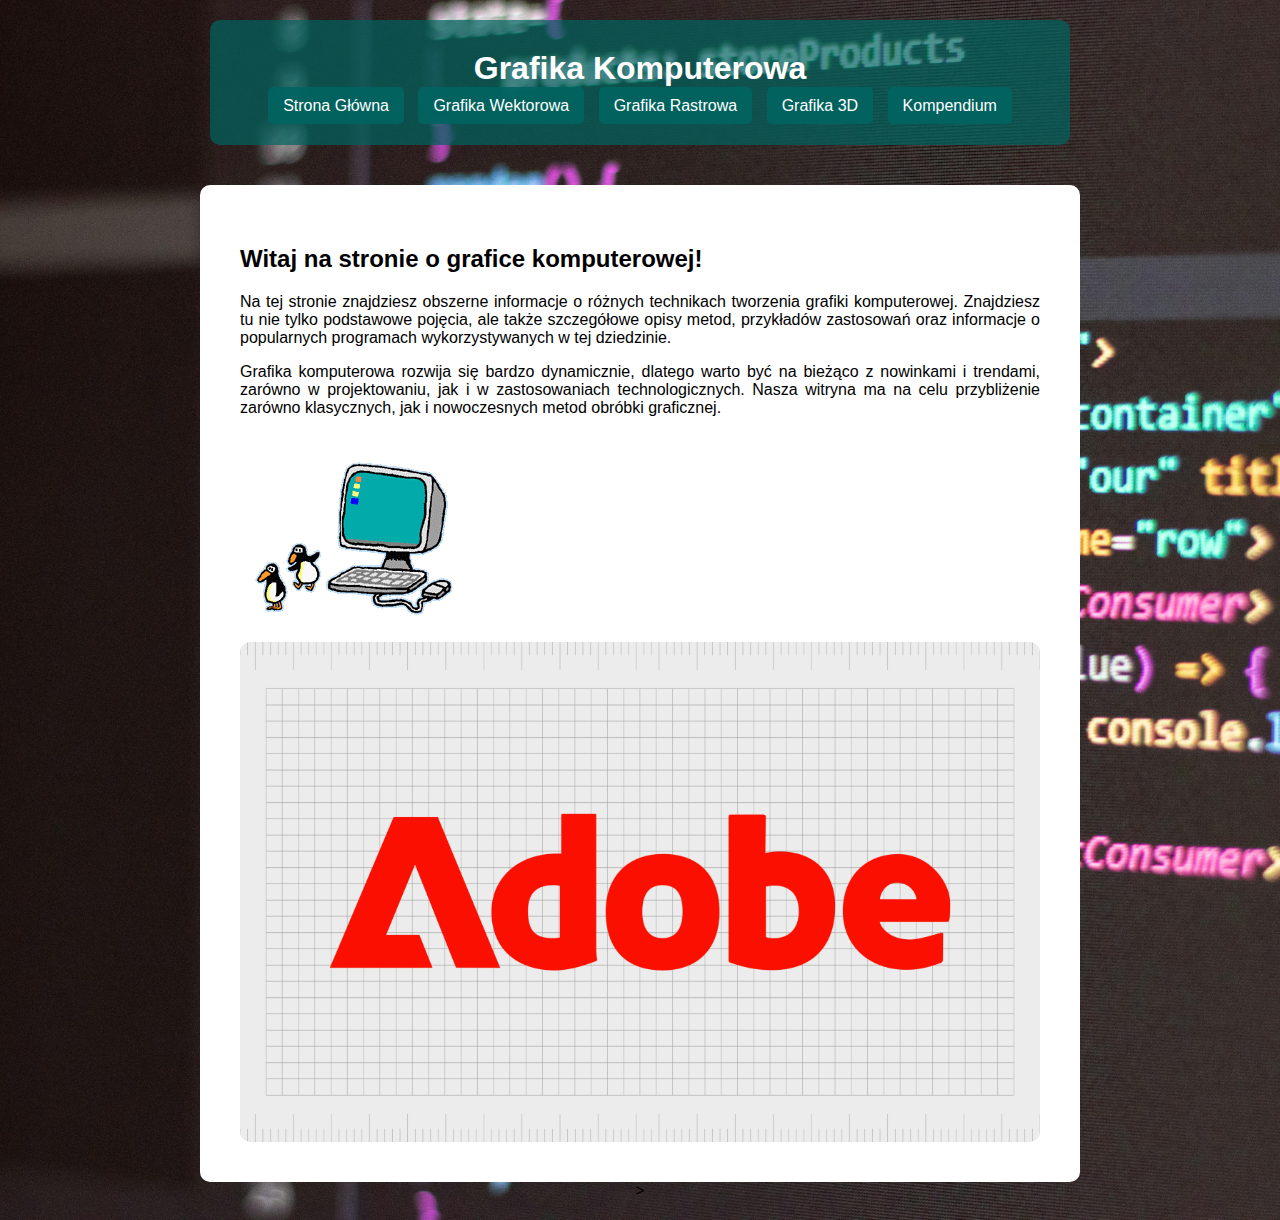
<file: index.html>
<html lang="pl">
<head>
  <title>Grafika Komputerowa - Strona Główna</title>
  <style>
    body {
      font-family: 'Fira Sans', Arial, sans-serif;
      margin: 0;
      padding: 20px;
      background-color: #f0f0f0;
      text-align: center;
      background-image: url('pexels-antonio-batinic-2573434-4164418.jpg');
      background-size: cover;
      background-position: center;
    }
      header {
          background-color: rgba(0, 100, 96, 0.7);
          padding: 30px;
          border-radius: 10px;
          margin-bottom: 40px;
          max-width: 800px;
          margin: 0 auto;
      }
    header h1 {
      margin: 0;
      color: white;
    }
    nav {
      margin-top: 10px;
    }
    nav a {
      color: white;
      text-decoration: none;
      padding: 10px 15px;
      background-color: rgba(0, 100, 96, 0.9);
      border-radius: 5px;
      margin: 5px;
      transition: background-color 0.3s ease;
    }
    nav a:hover {
      background-color: #0056b3;
    }
    main {
      background-color: white;
      padding: 40px;
      border-radius: 10px;
      max-width: 800px;
      margin: auto;
      text-align: justify;
      margin-top: 40px;
    }
    img {
      max-width: 100%;
      border-radius: 10px;
      margin-top: 20px;
    }
    footer {
      margin-top: 20px;
      color: #333;
    }
  </style>
</head>
<body>
  <header>
    <h1>Grafika Komputerowa</h1>
    <nav>
      <a href="index.html">Strona Główna</a>
      <a href="wektorowa.html">Grafika Wektorowa</a>
      <a href="rastrowa.html">Grafika Rastrowa</a>
      <a href="trojwymiarowa.html">Grafika 3D</a>
      <a href="kompendium.html">Kompendium</a>
    </nav>
  </header>
  <main>
    <h2>Witaj na stronie o grafice komputerowej!</h2>
    <p>
      Na tej stronie znajdziesz obszerne informacje o różnych technikach tworzenia grafiki komputerowej. Znajdziesz tu nie tylko podstawowe pojęcia, ale także szczegółowe opisy metod, przykładów zastosowań oraz informacje o popularnych programach wykorzystywanych w tej dziedzinie.
    </p>
    <p>
      Grafika komputerowa rozwija się bardzo dynamicznie, dlatego warto być na bieżąco z nowinkami i trendami, zarówno w projektowaniu, jak i w zastosowaniach technologicznych. Nasza witryna ma na celu przybliżenie zarówno klasycznych, jak i nowoczesnych metod obróbki graficznej.
    </p>
    <img src="komputer-ruchomy-obrazek-0438.gif">
    <img src="Adobe-Logo-History-1a.png">
  </main>>
</body>
</html>
</file>
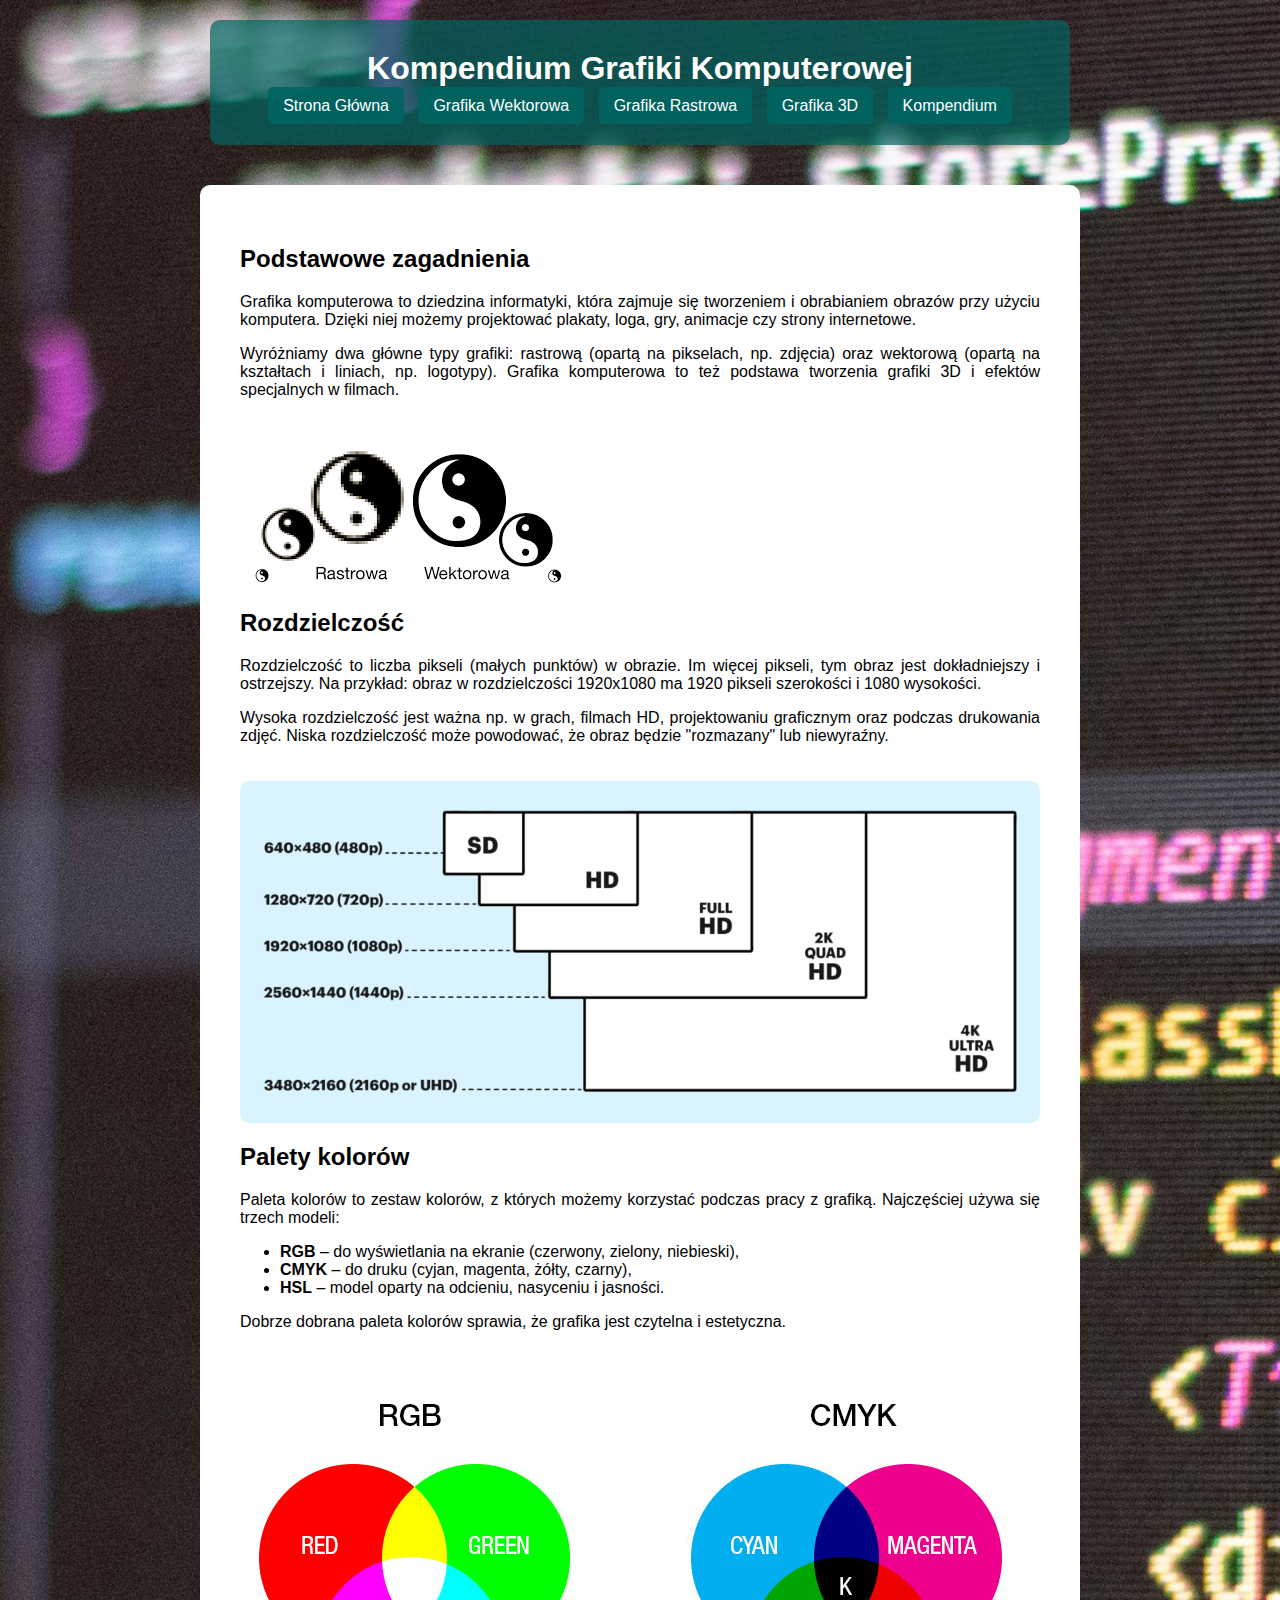
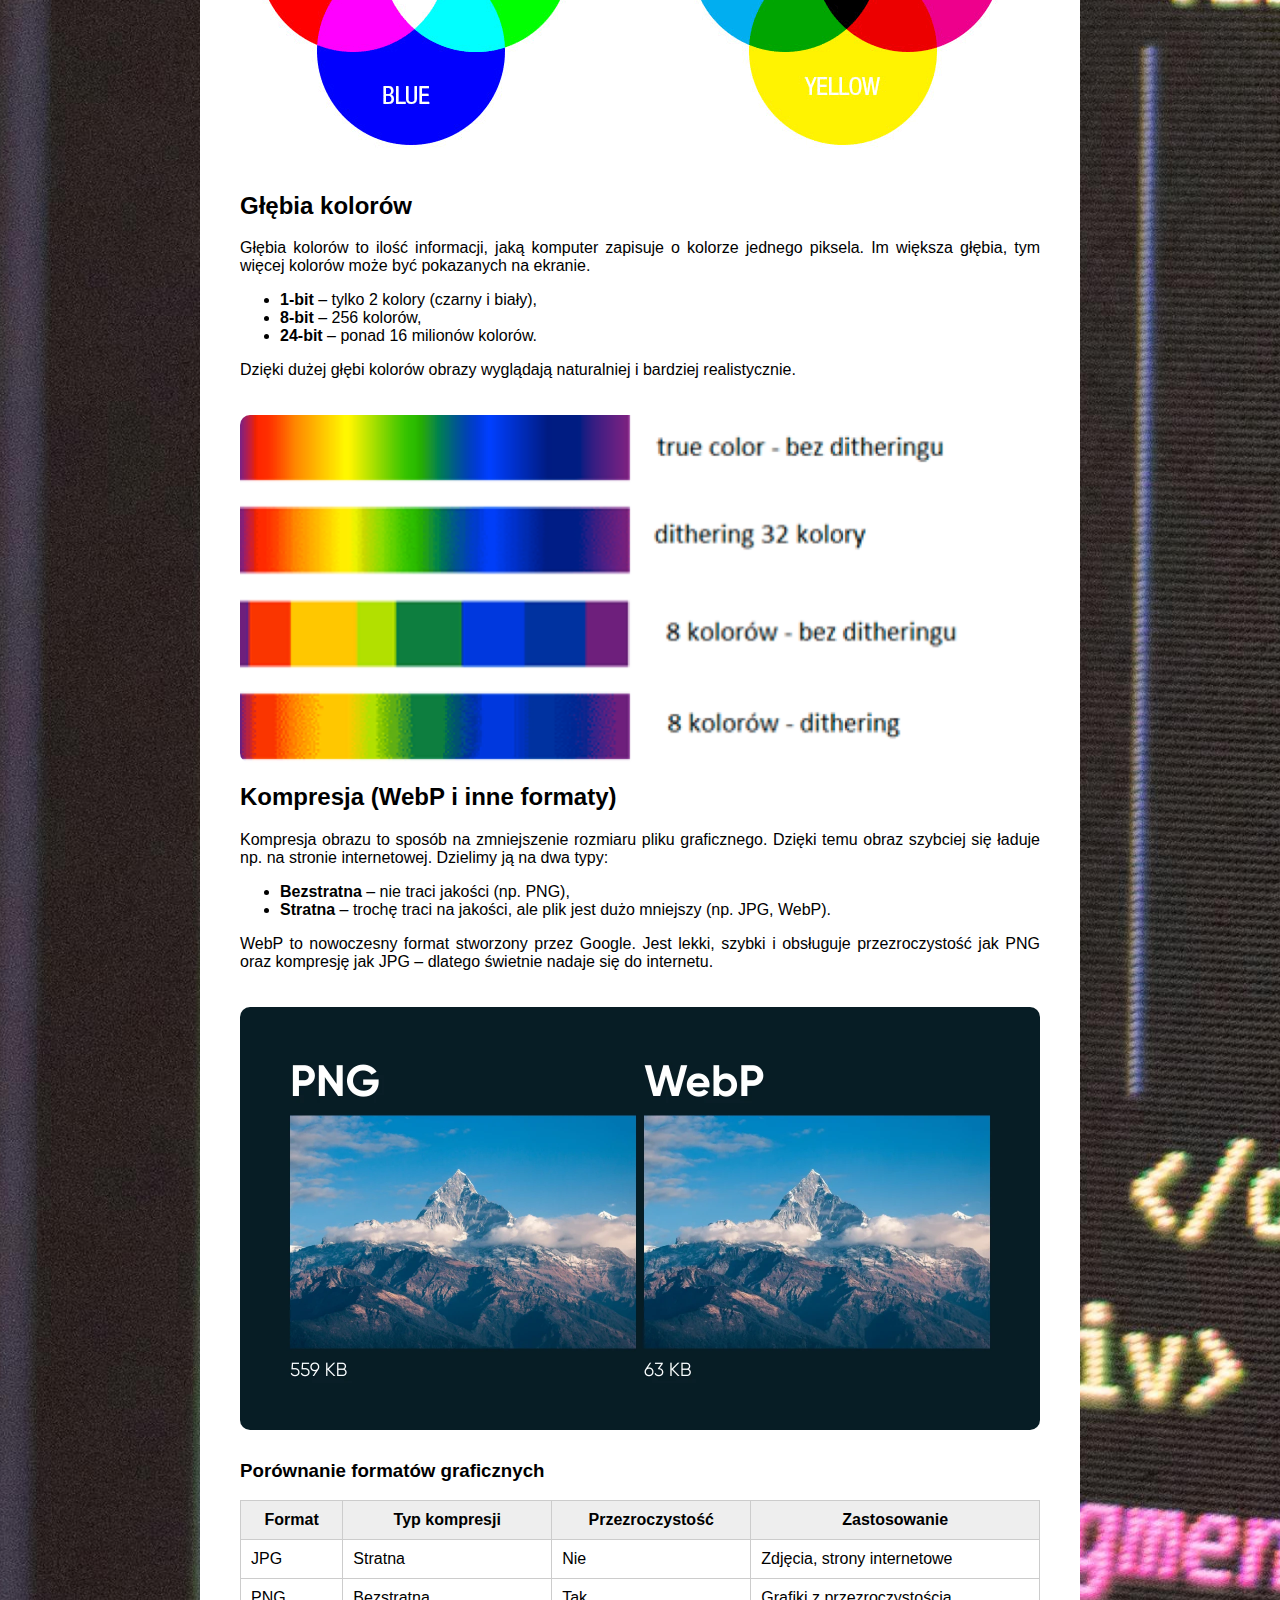
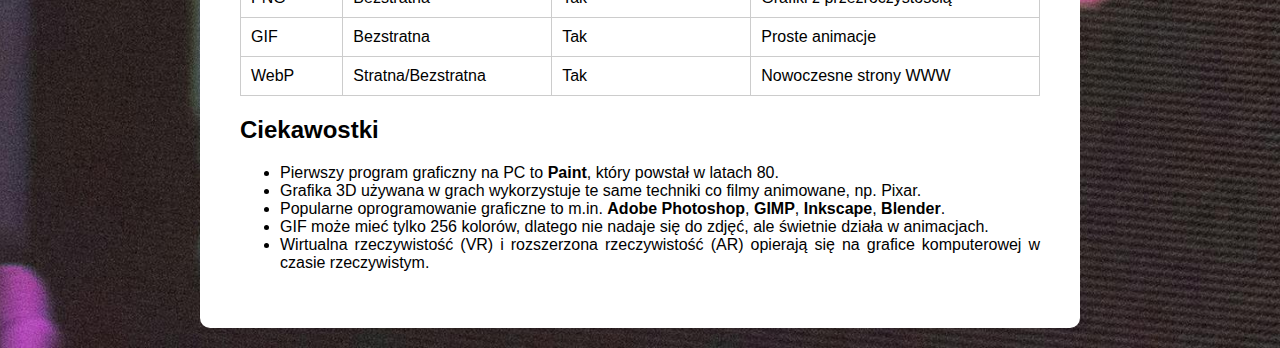
<file: kompendium.html>
<html lang="pl">
<head>
  <title>Kompendium Grafiki Komputerowej</title>
  <style>
    body {
      font-family: 'Fira Sans', Arial, sans-serif;
      margin: 0;
      padding: 20px;
      background-color: #f0f0f0;
      text-align: center;
      background-image: url('pexels-antonio-batinic-2573434-4164418.jpg');
      background-size: cover;
      background-position: center;
    }
    header {
      background-color: rgba(0, 100, 96, 0.7);
      padding: 30px;
      border-radius: 10px;
      margin-bottom: 40px;
      max-width: 800px;
      margin: 0 auto;
    }
    header h1 {
      margin: 0;
      color: white;
    }
    nav {
      margin-top: 10px;
    }
    nav a {
      color: white;
      text-decoration: none;
      padding: 10px 15px;
      background-color: rgba(0, 100, 96, 0.9);
      border-radius: 5px;
      margin: 5px;
      transition: background-color 0.3s ease;
    }
    nav a:hover {
      background-color: #0056b3;
    }
    main {
      background-color: white;
      padding: 40px;
      border-radius: 10px;
      max-width: 800px;
      margin: auto;
      text-align: justify;
      margin-top: 40px;
    }
    img {
      max-width: 100%;
      border-radius: 10px;
      margin-top: 20px;
    }
    footer {
      margin-top: 20px;
      color: #333;
    }
  </style>
</head>
<body>
  <header>
    <h1>Kompendium Grafiki Komputerowej</h1>
    <nav>
      <a href="index.html">Strona Główna</a>
      <a href="wektorowa.html">Grafika Wektorowa</a>
      <a href="rastrowa.html">Grafika Rastrowa</a>
      <a href="trojwymiarowa.html">Grafika 3D</a>
      <a href="#podstawy">Kompendium</a>
    </nav>
  </header>

  <main>
    <section id="podstawy">
      <h2>Podstawowe zagadnienia</h2>
      <p>
        Grafika komputerowa to dziedzina informatyki, która zajmuje się tworzeniem i obrabianiem obrazów przy użyciu komputera. Dzięki niej możemy projektować plakaty, loga, gry, animacje czy strony internetowe.
      </p>
      <p>
        Wyróżniamy dwa główne typy grafiki: rastrową (opartą na pikselach, np. zdjęcia) oraz wektorową (opartą na kształtach i liniach, np. logotypy). Grafika komputerowa to też podstawa tworzenia grafiki 3D i efektów specjalnych w filmach.
      </p>
      <img src="grafika-podstawy.png">
    </section>
  
    <section id="rozdzielczosc">
      <h2>Rozdzielczość</h2>
      <p>
        Rozdzielczość to liczba pikseli (małych punktów) w obrazie. Im więcej pikseli, tym obraz jest dokładniejszy i ostrzejszy. Na przykład: obraz w rozdzielczości 1920x1080 ma 1920 pikseli szerokości i 1080 wysokości.
      </p>
      <p>
        Wysoka rozdzielczość jest ważna np. w grach, filmach HD, projektowaniu graficznym oraz podczas drukowania zdjęć. Niska rozdzielczość może powodować, że obraz będzie "rozmazany" lub niewyraźny.
      </p>
      <img src="resolutions-1024x438.png">
    </section
  
    <section id="kolory">
      <h2>Palety kolorów</h2>
      <p>
        Paleta kolorów to zestaw kolorów, z których możemy korzystać podczas pracy z grafiką. Najczęściej używa się trzech modeli:
      </p>
      <ul>
        <li><strong>RGB</strong> – do wyświetlania na ekranie (czerwony, zielony, niebieski),</li>
        <li><strong>CMYK</strong> – do druku (cyjan, magenta, żółty, czarny),</li>
        <li><strong>HSL</strong> – model oparty na odcieniu, nasyceniu i jasności.</li>
      </ul>
      <p>
        Dobrze dobrana paleta kolorów sprawia, że grafika jest czytelna i estetyczna.
      </p>
      <img src="rgb-vs-cmyk.png">
    </section>
  
    <section id="glebia">
      <h2>Głębia kolorów</h2>
      <p>
        Głębia kolorów to ilość informacji, jaką komputer zapisuje o kolorze jednego piksela. Im większa głębia, tym więcej kolorów może być pokazanych na ekranie.
      </p>
      <ul>
        <li><strong>1-bit</strong> – tylko 2 kolory (czarny i biały),</li>
        <li><strong>8-bit</strong> – 256 kolorów,</li>
        <li><strong>24-bit</strong> – ponad 16 milionów kolorów.</li>
      </ul>
      <p>
        Dzięki dużej głębi kolorów obrazy wyglądają naturalniej i bardziej realistycznie.
      </p>
      <img src="1530352673-kolory.png" >
    </section>
  
    <section id="kompresja">
      <h2>Kompresja (WebP i inne formaty)</h2>
      <p>
        Kompresja obrazu to sposób na zmniejszenie rozmiaru pliku graficznego. Dzięki temu obraz szybciej się ładuje np. na stronie internetowej. Dzielimy ją na dwa typy:
      </p>
      <ul>
        <li><strong>Bezstratna</strong> – nie traci jakości (np. PNG),</li>
        <li><strong>Stratna</strong> – trochę traci na jakości, ale plik jest dużo mniejszy (np. JPG, WebP).</li>
      </ul>
      <p>
        WebP to nowoczesny format stworzony przez Google. Jest lekki, szybki i obsługuje przezroczystość jak PNG oraz kompresję jak JPG – dlatego świetnie nadaje się do internetu.
      </p>
      <img src="03_png_vs_webp.webp">
  
      <h3 style="margin-top: 30px;">Porównanie formatów graficznych</h3>
      <table style="width: 100%; border-collapse: collapse; margin-top: 10px;">
        <tr style="background-color: #eee;">
          <th style="padding: 10px; border: 1px solid #ccc;">Format</th>
          <th style="padding: 10px; border: 1px solid #ccc;">Typ kompresji</th>
          <th style="padding: 10px; border: 1px solid #ccc;">Przezroczystość</th>
          <th style="padding: 10px; border: 1px solid #ccc;">Zastosowanie</th>
        </tr>
        <tr>
          <td style="padding: 10px; border: 1px solid #ccc;">JPG</td>
          <td style="padding: 10px; border: 1px solid #ccc;">Stratna</td>
          <td style="padding: 10px; border: 1px solid #ccc;">Nie</td>
          <td style="padding: 10px; border: 1px solid #ccc;">Zdjęcia, strony internetowe</td>
        </tr>
        <tr>
          <td style="padding: 10px; border: 1px solid #ccc;">PNG</td>
          <td style="padding: 10px; border: 1px solid #ccc;">Bezstratna</td>
          <td style="padding: 10px; border: 1px solid #ccc;">Tak</td>
          <td style="padding: 10px; border: 1px solid #ccc;">Grafiki z przezroczystością</td>
        </tr>
        <tr>
          <td style="padding: 10px; border: 1px solid #ccc;">GIF</td>
          <td style="padding: 10px; border: 1px solid #ccc;">Bezstratna</td>
          <td style="padding: 10px; border: 1px solid #ccc;">Tak</td>
          <td style="padding: 10px; border: 1px solid #ccc;">Proste animacje</td>
        </tr>
        <tr>
          <td style="padding: 10px; border: 1px solid #ccc;">WebP</td>
          <td style="padding: 10px; border: 1px solid #ccc;">Stratna/Bezstratna</td>
          <td style="padding: 10px; border: 1px solid #ccc;">Tak</td>
          <td style="padding: 10px; border: 1px solid #ccc;">Nowoczesne strony WWW</td>
        </tr>
      </table>
    </section>
  
    <section id="ciekawostki">
      <h2>Ciekawostki</h2>
      <ul>
        <li>Pierwszy program graficzny na PC to <strong>Paint</strong>, który powstał w latach 80.</li>
        <li>Grafika 3D używana w grach wykorzystuje te same techniki co filmy animowane, np. Pixar.</li>
        <li>Popularne oprogramowanie graficzne to m.in. <strong>Adobe Photoshop</strong>, <strong>GIMP</strong>, <strong>Inkscape</strong>, <strong>Blender</strong>.</li>
        <li>GIF może mieć tylko 256 kolorów, dlatego nie nadaje się do zdjęć, ale świetnie działa w animacjach.</li>
        <li>Wirtualna rzeczywistość (VR) i rozszerzona rzeczywistość (AR) opierają się na grafice komputerowej w czasie rzeczywistym.</li>
      </ul>
    </section>
  </main>
</file>
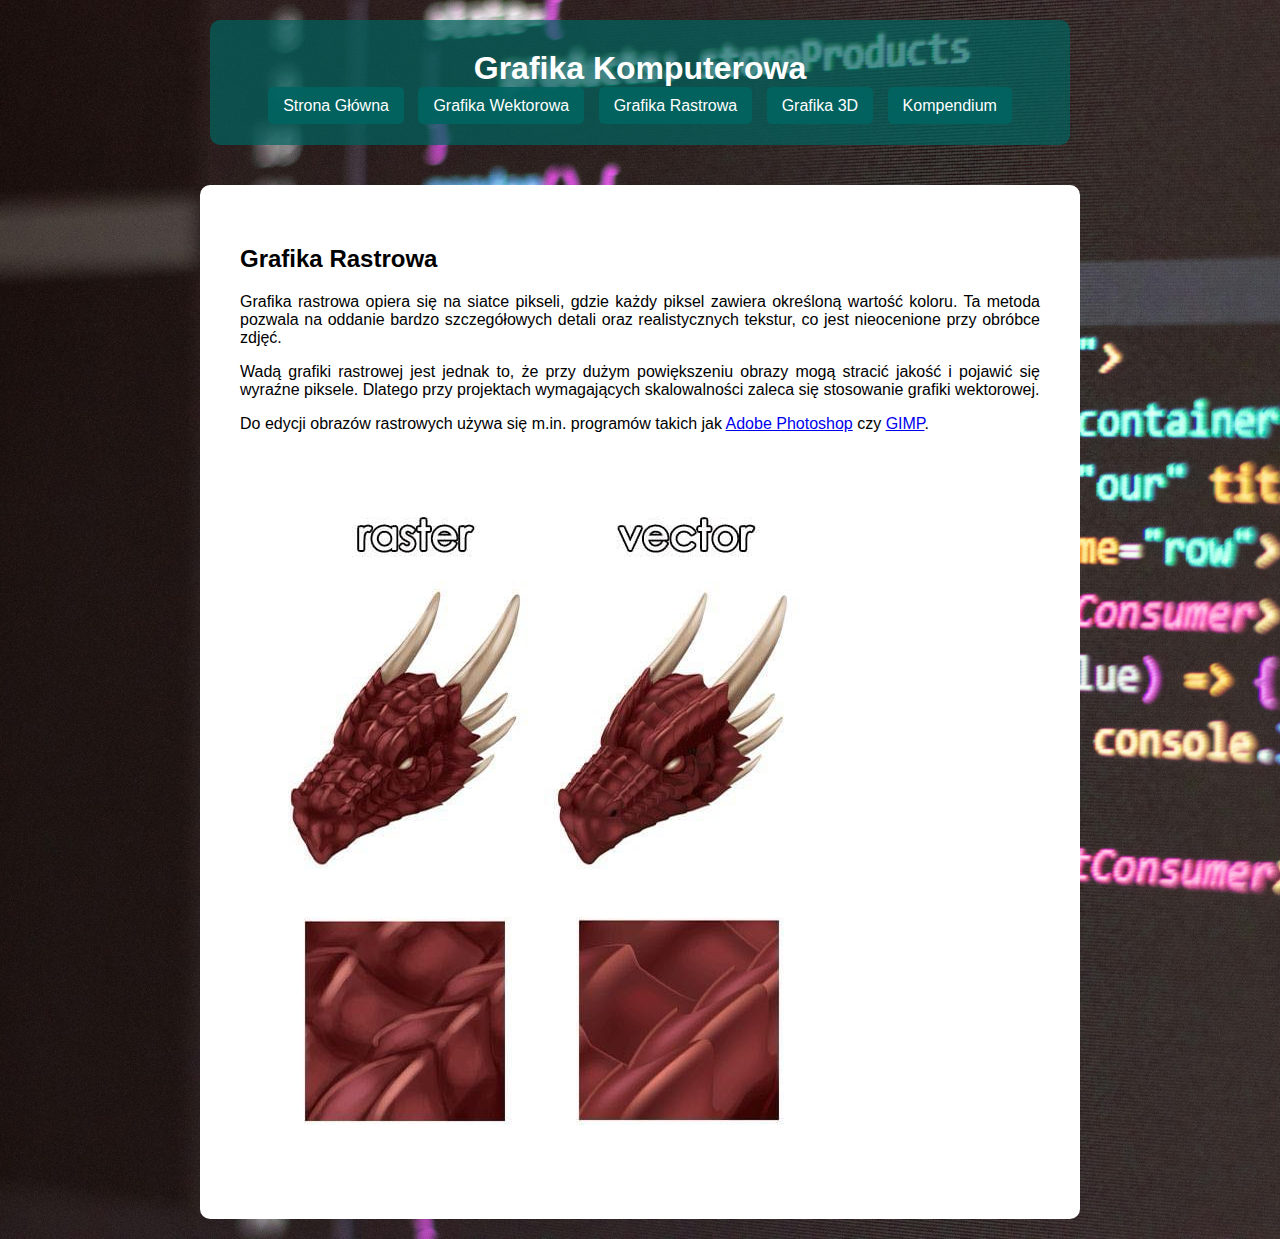
<file: rastrowa.html>
<html lang="pl">
<head>
  <title>Grafika Rastrowa</title>
  <style>
    body {
      font-family: 'Fira Sans', Arial, sans-serif;
      margin: 0;
      padding: 20px;
      background-color: #f0f0f0;
      text-align: center;
      background-image: url('pexels-antonio-batinic-2573434-4164418.jpg');
      background-size: cover;
      background-position: center;
    }
      header {
          background-color: rgba(0, 100, 96, 0.7);
          padding: 30px;
          border-radius: 10px;
          margin-bottom: 40px;
          max-width: 800px;
          margin: 0 auto;
      }
    header h1 {
      margin: 0;
      color: white;
    }
    nav {
      margin-top: 10px;
    }
    nav a {
      color: white;
      text-decoration: none;
      padding: 10px 15px;
      background-color: rgba(0, 100, 96, 0.9);
      border-radius: 5px;
      margin: 0 5px;
      transition: background-color 0.3s ease;
    }
    nav a:hover {
      background-color: #0056b3;
    }
      main {
          background-color: white;
          padding: 40px;
          border-radius: 10px;
          max-width: 800px;
          margin: auto;
          text-align: justify;
          margin-top: 40px;
      }
    img {
      max-width: 100%;
      border-radius: 10px;
      margin-top: 20px;
    }
    footer {
      margin-top: 20px;
      color: #333;
    }
  </style>
</head>
<body>
  <header>
    <h1>Grafika Komputerowa</h1>
    <nav>
      <a href="index.html">Strona Główna</a>
      <a href="wektorowa.html">Grafika Wektorowa</a>
      <a href="rastrowa.html">Grafika Rastrowa</a>
      <a href="trojwymiarowa.html">Grafika 3D</a>
      <a href="kompendium.html">Kompendium</a>
    </nav>
  </header>
  <main>
    <h2>Grafika Rastrowa</h2>
    <p>
      Grafika rastrowa opiera się na siatce pikseli, gdzie każdy piksel zawiera określoną wartość koloru. Ta metoda pozwala na oddanie bardzo szczegółowych detali oraz realistycznych tekstur, co jest nieocenione przy obróbce zdjęć.
    </p>
    <p>
      Wadą grafiki rastrowej jest jednak to, że przy dużym powiększeniu obrazy mogą stracić jakość i pojawić się wyraźne piksele. Dlatego przy projektach wymagających skalowalności zaleca się stosowanie grafiki wektorowej.
    </p>
    <p>
      Do edycji obrazów rastrowych używa się m.in. programów takich jak <a href="https://www.adobe.com/products/photoshop.html" target="_blank">Adobe Photoshop</a> czy <a href="https://www.gimp.org/" target="_blank">GIMP</a>.
    </p>
    <img src="f9400c80-85a6-4abc-8f71-c4268b913c60.jpeg">
  </main>
</body>
</html>
</file>
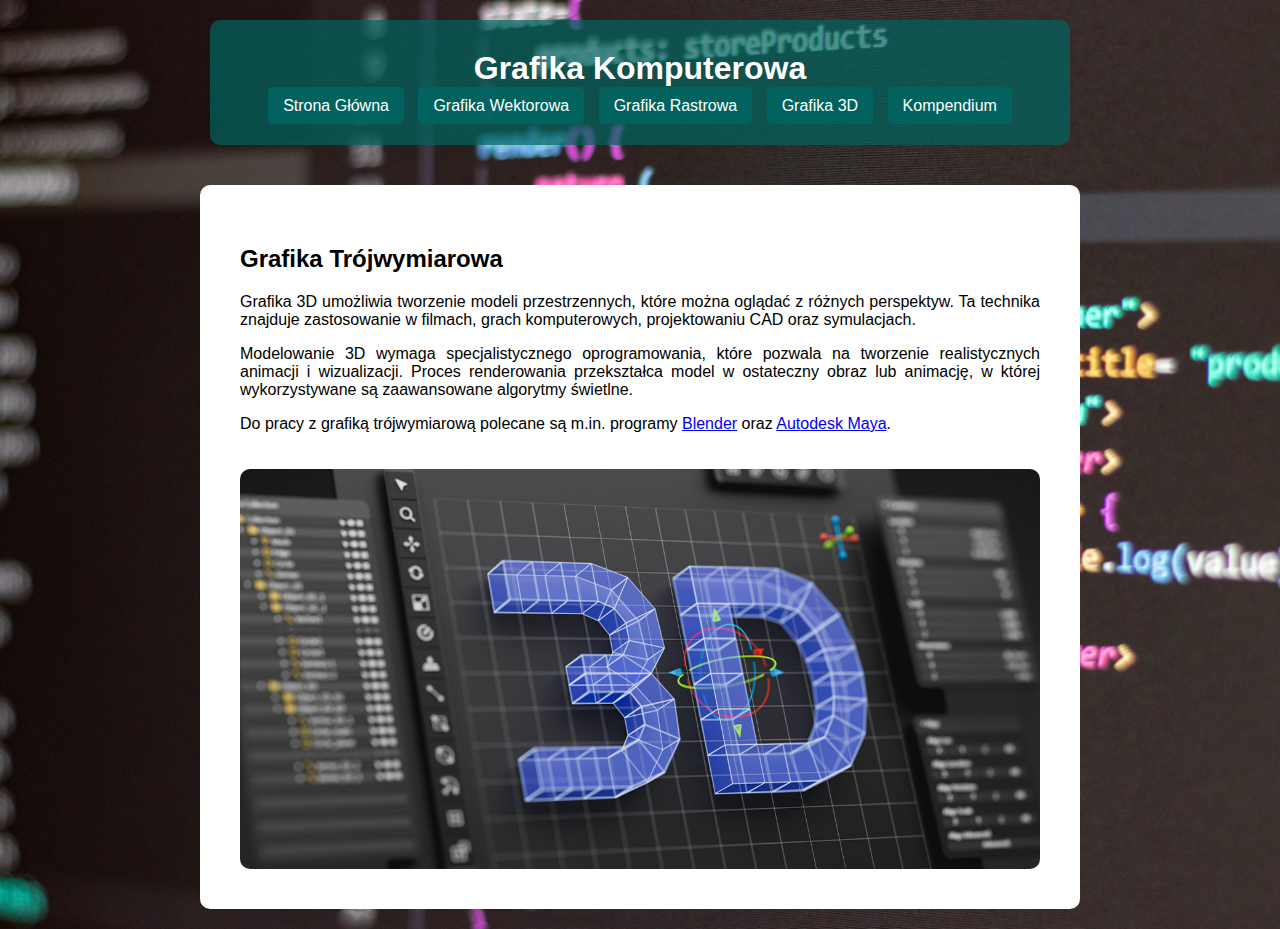
<file: trojwymiarowa.html>
<html lang="pl">
<head>
  <title>Grafika 3D</title>
  <style>
    body {
      font-family: 'Fira Sans', Arial, sans-serif;
      margin: 0;
      padding: 20px;
      background-color: #f0f0f0;
      text-align: center;
      background-image: url('pexels-antonio-batinic-2573434-4164418.jpg');
      background-size: cover;
      background-position: center;
    }
      header {
          background-color: rgba(0, 100, 96, 0.7);
          padding: 30px;
          border-radius: 10px;
          margin-bottom: 40px;
          max-width: 800px;
          margin: 0 auto;
      }
    header h1 {
      margin: 0;
      color: white;
    }
    nav {
      margin-top: 10px;
    }
    nav a {
      color: white;
      text-decoration: none;
      padding: 10px 15px;
      background-color: rgba(0, 100, 96, 0.9);
      border-radius: 5px;
      margin: 0 5px;
      transition: background-color 0.3s ease;
    }
    nav a:hover {
      background-color: #0056b3;
    }
      main {
          background-color: white;
          padding: 40px;
          border-radius: 10px;
          max-width: 800px;
          margin: auto;
          text-align: justify;
          margin-top: 40px;
      }
    img {
      max-width: 100%;
      border-radius: 10px;
      margin-top: 20px;
    }
    footer {
      margin-top: 20px;
      color: #333;
    }
  </style>
</head>
<body>
  <header>
    <h1>Grafika Komputerowa</h1>
    <nav>
      <a href="index.html">Strona Główna</a>
      <a href="wektorowa.html">Grafika Wektorowa</a>
      <a href="rastrowa.html">Grafika Rastrowa</a>
      <a href="trojwymiarowa.html">Grafika 3D</a>
      <a href="kompendium.html">Kompendium</a>
    </nav>
  </header>
  <main>
    <h2>Grafika Trójwymiarowa</h2>
    <p>
      Grafika 3D umożliwia tworzenie modeli przestrzennych, które można oglądać z różnych perspektyw. Ta technika znajduje zastosowanie w filmach, grach komputerowych, projektowaniu CAD oraz symulacjach.
    </p>
    <p>
      Modelowanie 3D wymaga specjalistycznego oprogramowania, które pozwala na tworzenie realistycznych animacji i wizualizacji. Proces renderowania przekształca model w ostateczny obraz lub animację, w której wykorzystywane są zaawansowane algorytmy świetlne.
    </p>
    <p>
      Do pracy z grafiką trójwymiarową polecane są m.in. programy <a href="https://www.blender.org/" target="_blank">Blender</a> oraz <a href="https://www.autodesk.com/products/maya/overview" target="_blank">Autodesk Maya</a>.
    </p>
    <img src="5-large.jpg" >
  </main>
</body>
</html>
</file>
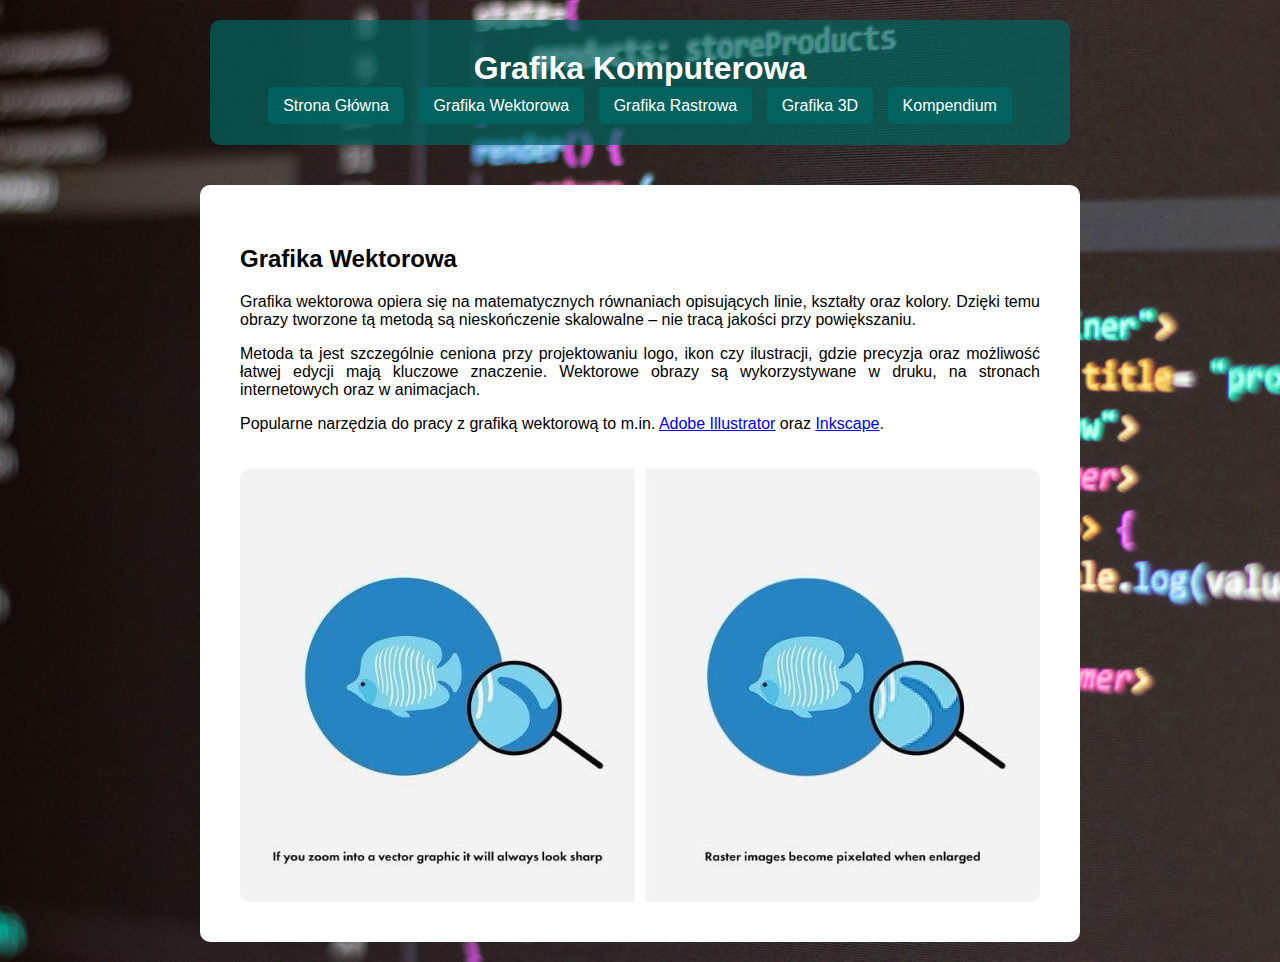
<file: wektorowa.html>
<html lang="pl">
<head>
  <style>
    body {
      font-family: 'Fira Sans', Arial, sans-serif;
      margin: 0;
      padding: 20px;
      background-color: #f0f0f0;
      text-align: center;
      background-image: url('pexels-antonio-batinic-2573434-4164418.jpg');
      background-size: cover;
      background-position: center;
    }
      header {
          background-color: rgba(0, 100, 96, 0.7);
          padding: 30px;
          border-radius: 10px;
          margin-bottom: 40px;
          max-width: 800px;
          margin: 0 auto;
      }
    header h1 {
      margin: 0;
      color: white;
    }
    nav {
      margin-top: 10px;
    }
    nav a {
      color: white;
      text-decoration: none;
      padding: 10px 15px;
      background-color: rgba(0, 100, 96, 0.9);
      border-radius: 5px;
      margin: 0 5px;
      transition: background-color 0.3s ease;
    }
    nav a:hover {
      background-color: #0056b3;
    }
      main {
          background-color: white;
          padding: 40px;
          border-radius: 10px;
          max-width: 800px;
          margin: auto;
          text-align: justify;
          margin-top: 40px;
      }
    img {
      max-width: 100%;
      border-radius: 10px;
      margin-top: 20px;
    }
    footer {
      margin-top: 20px;
      color: #333;
    }
  </style>
</head>
<body>
  <header>
    <h1>Grafika Komputerowa</h1>
    <nav>
      <a href="index.html">Strona Główna</a>
      <a href="wektorowa.html">Grafika Wektorowa</a>
      <a href="rastrowa.html">Grafika Rastrowa</a>
      <a href="trojwymiarowa.html">Grafika 3D</a>
      <a href="kompendium.html">Kompendium</a>
    </nav>
  </header>
  <main>
    <h2>Grafika Wektorowa</h2>
    <p>
      Grafika wektorowa opiera się na matematycznych równaniach opisujących linie, kształty oraz kolory. Dzięki temu obrazy tworzone tą metodą są nieskończenie skalowalne – nie tracą jakości przy powiększaniu.
    </p>
    <p>
      Metoda ta jest szczególnie ceniona przy projektowaniu logo, ikon czy ilustracji, gdzie precyzja oraz możliwość łatwej edycji mają kluczowe znaczenie. Wektorowe obrazy są wykorzystywane w druku, na stronach internetowych oraz w animacjach.
    </p>
    <p>
      Popularne narzędzia do pracy z grafiką wektorową to m.in. <a href="https://www.adobe.com/products/illustrator.html" target="_blank">Adobe Illustrator</a> oraz <a href="https://www.inkscape.org/" target="_blank">Inkscape</a>.
    </p>
    <img src="fccde24d-e39e-467c-95a0-623f5665dd60.jpeg">
  </main>
</body>
</html>
</file>
